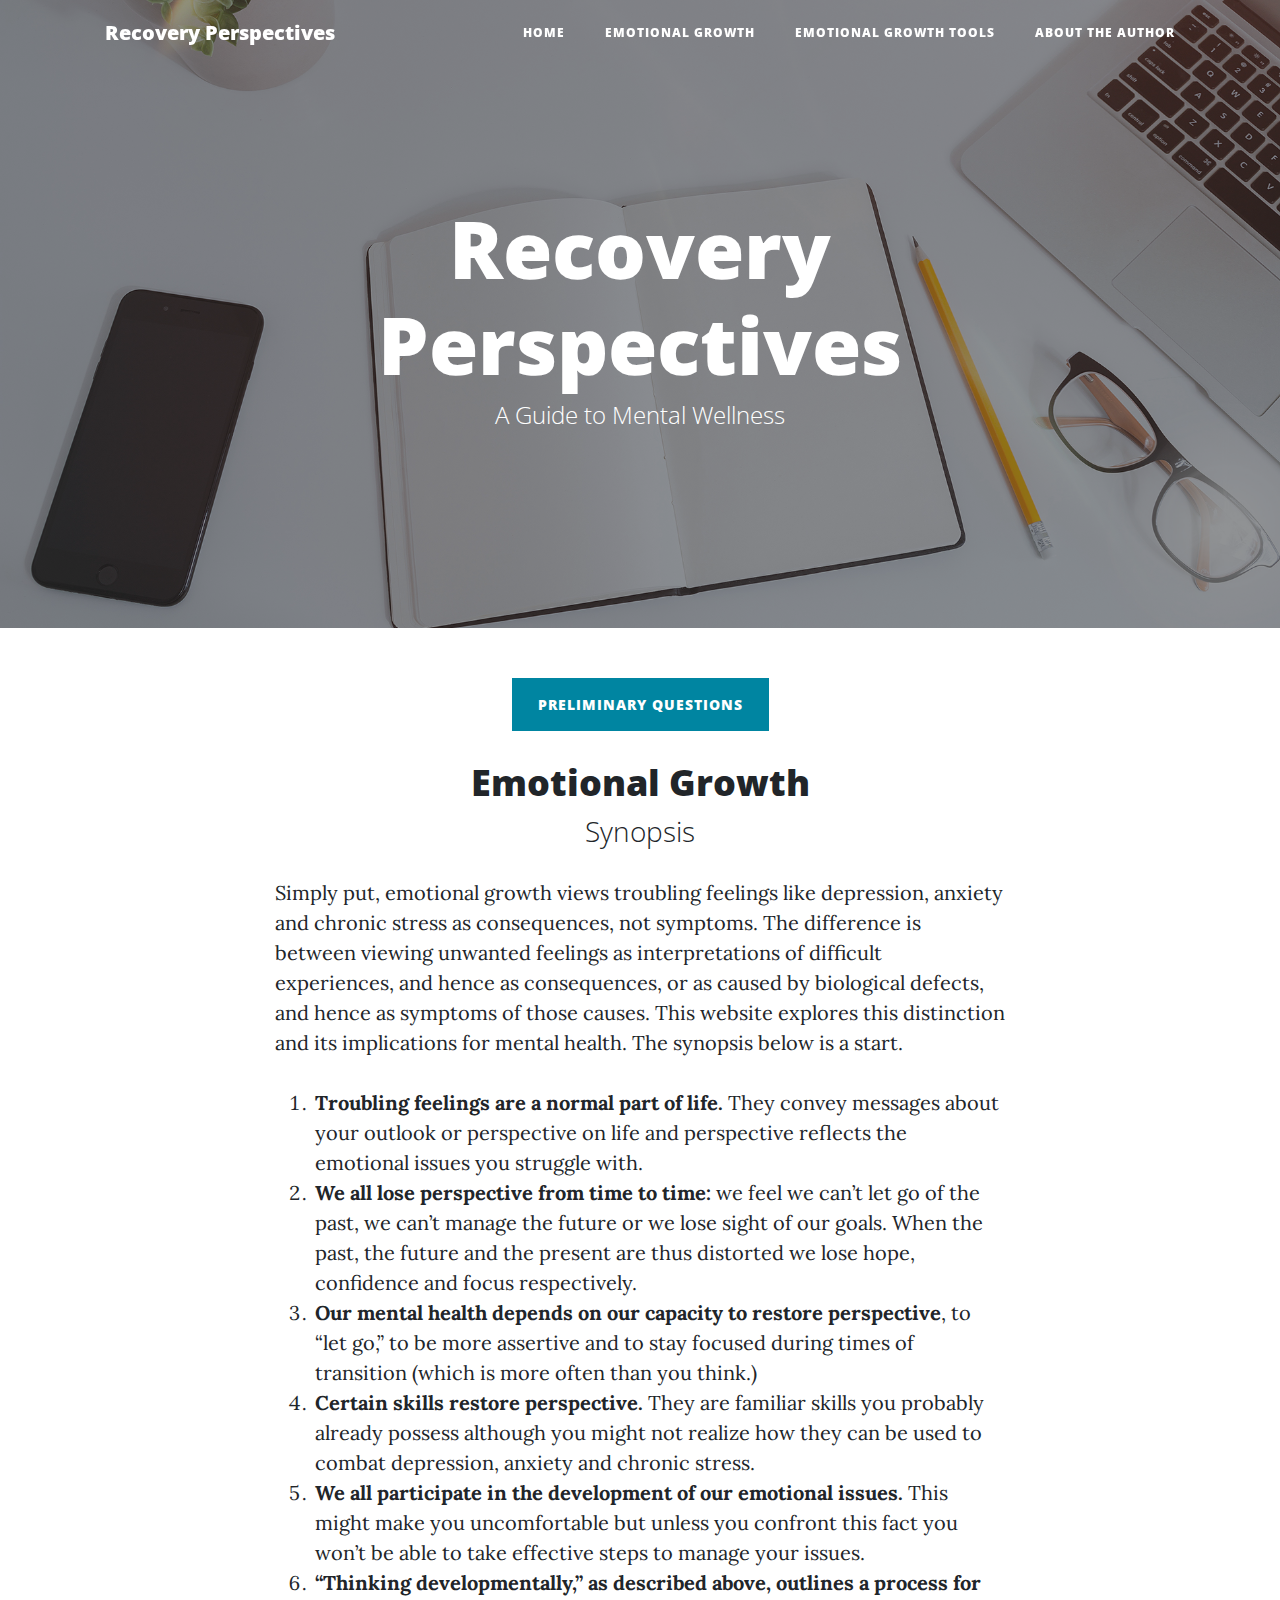
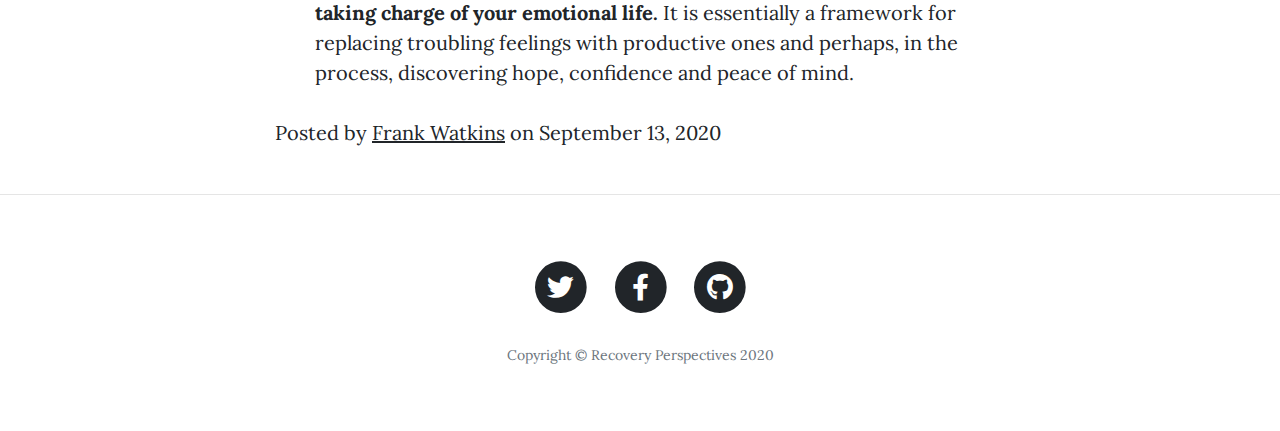
<file: index.html>
<!DOCTYPE html>
<html lang="en">

<head>

  <meta charset="utf-8">
  <meta name="viewport" content="width=device-width, initial-scale=1, shrink-to-fit=no">
  <meta name="description" content="">
  <meta name="author" content="">

  <title>Recovery Perspectives</title>

  <!-- Bootstrap core CSS -->
    <link href="css/bootstrap/bootstrap.min.css" rel="stylesheet">
	    <link href="font-awesome/css/font-awesome.min.css" rel="stylesheet">
  <!-- Custom fonts for this template -->
  <link href="vendor/fontawesome-free/css/all.min.css" rel="stylesheet" type="text/css">
  <link href='https://fonts.googleapis.com/css?family=Lora:400,700,400italic,700italic' rel='stylesheet' type='text/css'>
  <link href='https://fonts.googleapis.com/css?family=Open+Sans:300italic,400italic,600italic,700italic,800italic,400,300,600,700,800' rel='stylesheet' type='text/css'>

  <!-- Custom styles for this template -->
  <link href="css/clean-blog.min.css" rel="stylesheet">

</head>

<body>

  <!-- Navigation -->
  <nav class="navbar navbar-expand-lg navbar-light fixed-top" id="mainNav">
    <div class="container">
      <a class="navbar-brand" href="index.html">Recovery Perspectives</a>
      <button class="navbar-toggler navbar-toggler-right" type="button" data-toggle="collapse" data-target="#navbarResponsive" aria-controls="navbarResponsive" aria-expanded="false" aria-label="Toggle navigation">
        Menu
        <i class="fas fa-bars"></i>
      </button>
      <div class="collapse navbar-collapse" id="navbarResponsive">
        <ul class="navbar-nav ml-auto">
          <li class="nav-item">
            <a class="nav-link" href="index.html">Home</a>
          </li>
          <li class="nav-item">
            <a class="nav-link" href="post.html">Emotional Growth</a>
          </li>
          <li class="nav-item">
            <a class="nav-link" href="contact.html">Emotional Growth Tools</a>
          </li>
		  <li class="nav-item">
            <a class="nav-link" href="about.html">About the Author</a>
          </li>
        </ul>
      </div>
    </div>
  </nav>

  <!-- Page Header -->
  <header class="masthead" style="background-image: url('img/home-bg.jpg')">
    <div class="overlay"></div>
    <div class="container">
      <div class="row">
        <div class="col-lg-8 col-md-10 mx-auto">
          <div class="site-heading">
            <h1>Recovery Perspectives</h1>
            <span class="subheading">A Guide to Mental Wellness</span>
          </div>
        </div>
      </div>
    </div>
  </header>

  <!-- Main Content -->
  <div class="container">
    <div class="row">
      <div class="col-lg-8 col-md-10 mx-auto">
	  <div class="text-center">
	          <div class="clearfix">
	
          <a class="btn btn-primary" href="#questionsModal" data-toggle="modal">Preliminary Questions</a>
        </div>
		</div>
        <div class="post-preview text-center">
          <a href="post.html">
            <h2 class="post-title">
              Emotional Growth
            </h2>
            <h3 class="post-subtitle">
              Synopsis
            </h3>
			
		</div>
			<p>Simply put, emotional growth views troubling feelings like depression, anxiety and chronic stress as consequences, not symptoms. The difference is between viewing unwanted feelings as interpretations of difficult experiences, and hence as consequences, or as caused by biological defects, and hence as symptoms of those causes. This website explores this distinction and its implications for mental health. The synopsis below is a start.</p>
			</a>
			<ol>
			<li><b>Troubling feelings are a normal part of life.</b> They convey messages about your outlook or perspective on life and perspective reflects the emotional issues you struggle with. </li>
			<li><b>We all lose perspective from time to time:</b> we feel we can’t let go of the past, we can’t manage the future or we lose sight of our goals. When the past, the future and the present are thus distorted we lose hope, confidence and focus respectively. </li>
			<li><b>Our mental health depends on our capacity to restore perspective</b>, to “let go,” to be more assertive and to stay focused during times of transition (which is more often than you think.) </li>
			<li><b>Certain skills restore perspective.</b> They are familiar skills you probably already possess although you might not realize how they can be used to combat depression, anxiety and chronic stress.</li>
			<li><b>We all participate in the development of our emotional issues.</b> This might make you uncomfortable but unless you confront this fact you won’t be able to take effective steps to manage your issues.</li>
			<li><b>“Thinking developmentally,” as described above, outlines a process for taking charge of your emotional life.</b> It is essentially a framework for replacing troubling feelings with productive ones and perhaps, in the process, discovering hope, confidence and peace of mind.</li>
			</ol>
			
          <p class="post-meta">Posted by
            <a href="about.html">Frank Watkins</a>
            on September 13, 2020</p>
		<!--
        <hr>
		
        <div class="post-preview">
          <a href="post.html">
            <h2 class="post-title">
              I believe every human has a finite number of heartbeats. I don't intend to waste any of mine.
            </h2>
          </a>
          <p class="post-meta">Posted by
            <a href="#">Start Bootstrap</a>
            on September 18, 2019</p>
        </div>
        <hr>
        <div class="post-preview">
          <a href="post.html">
            <h2 class="post-title">
              Science has not yet mastered prophecy
            </h2>
            <h3 class="post-subtitle">
              We predict too much for the next year and yet far too little for the next ten.
            </h3>
          </a>
          <p class="post-meta">Posted by
            <a href="#">Start Bootstrap</a>
            on August 24, 2019</p>
        </div>
        <hr>
        <div class="post-preview">
          <a href="post.html">
            <h2 class="post-title">
              Failure is not an option
            </h2>
            <h3 class="post-subtitle">
              Many say exploration is part of our destiny, but it’s actually our duty to future generations.
            </h3>
          </a>
          <p class="post-meta">Posted by
            <a href="#">Start Bootstrap</a>
            on July 8, 2019</p>
        </div>
        <hr>
		!-->
        <!-- Pager -->
		
		
      </div>
    </div>
  </div>

  <hr>

  <!-- Footer -->
  <footer>
    <div class="container">
      <div class="row">
        <div class="col-lg-8 col-md-10 mx-auto">
          <ul class="list-inline text-center">
            <li class="list-inline-item">
              <a href="#">
                <span class="fa-stack fa-lg">
                  <i class="fas fa-circle fa-stack-2x"></i>
                  <i class="fab fa-twitter fa-stack-1x fa-inverse"></i>
                </span>
              </a>
            </li>
            <li class="list-inline-item">
              <a href="#">
                <span class="fa-stack fa-lg">
                  <i class="fas fa-circle fa-stack-2x"></i>
                  <i class="fab fa-facebook-f fa-stack-1x fa-inverse"></i>
                </span>
              </a>
            </li>
            <li class="list-inline-item">
              <a href="#">
                <span class="fa-stack fa-lg">
                  <i class="fas fa-circle fa-stack-2x"></i>
                  <i class="fab fa-github fa-stack-1x fa-inverse"></i>
                </span>
              </a>
            </li>
          </ul>
          <p class="copyright text-muted">Copyright &copy; Recovery Perspectives 2020</p>
        </div>
      </div>
    </div>
  </footer>
   <!--====================================================
                    PORTFOLIO MODALS
======================================================-->
<div class="container-fluid">
    <div class="portfolio-modal modal fade" id="questionsModal" tabindex="-1" role="dialog" aria-hidden="true">
        <div class="modal-dialog modal-lg" role="document">
            <div class="modal-content">
                <div class="close-modal" data-dismiss="modal">
                    <div class="lr">
                        <div class="rl"></div>
                    </div>
                </div>
                <div class="container">
                    <div class="row">
                        <div class="modal-body">
                            <div class="title-bar">
                                <div class="col-md-24">
                                    <h2 class="text-center">Preliminary Questions</h2>
                                    <div class="heading-border"></div>
                                </div>
                            </div>
                            <div class="row">
                                <div class="col-md-12">
                                    <p>The framework for emotional growth provides a nonmedical understanding of mental health.  It asserts that troubling feelings are windows, not symptoms. As windows, they reveal our interpretations of experience, our personal perspectives, not biological or cognitive defects. Their role is to help us identify issues, select goals and adopt strategies for change. Of course, none of this works if we don’t attend to and take responsibility for our feelings. Our troubling feelings, in short, do not just happen to us as suggested by the Medical Model. We are active participants in their formation. </p>
                                    <p>A working definition of emotional growth might be stated as follows: Do you:</p>
									<ol class="list-inline item-details">
									<b>
									<li>1. Know how to make sense of your depressive, anxious and stressful feelings?</li>
									<li>2. Have some long term goal?</li>
									<li>3. Have the skills you need to achieve your goals?</li>
									<li>4. Have a back-up plan in case your original plan is blocked?</li>
									<li>5. Know how to accept the benefits of emotional growth?</li>
									</b>
									</ol>
									<p>If you answer in the affirmative to these questions, even if your responses are tentative, you already know a great deal about emotional growth. You know that it doesn’t require special credentials; it is available to ordinary folks. As such, it puts our struggles into a human context. It recognizes that troubling feelings are part of life, that issues with depression, anxiety and chronic stress are consequences, and that since we don’t control the world around us the best we can do is manage the world within us. <i>Emotional issues like depression, anxiety and chronic stress are a loss of perspective on our experiences and recovery is the process of restoring perspective.</i></p>
                                    <p><b>Why does all this matter?</b> Because in order to survive in the upheaval that is the current world ordinary, untrained people need to know that they are competent to understand their unwanted feelings.  We must give up the notion that experts have special insight into our emotional life and realize that God means for us to struggle so that we can more fully appreciate His creation.</p>
									<button class="btn btn-primary" type="button" data-dismiss="modal">
                                         Close
                                    </button>
                                </div>
                            </div>
                        </div>
                    </div>
                </div>
            </div>
        </div>
    </div>
	</div>
  <!-- Bootstrap core JavaScript -->
  <script src="vendor/jquery/jquery.min.js"></script>
  <script src="vendor/bootstrap/js/bootstrap.bundle.min.js"></script>

  <!-- Custom scripts for this template -->
  <script src="js/clean-blog.min.js"></script>

</body>

</html>
</file>
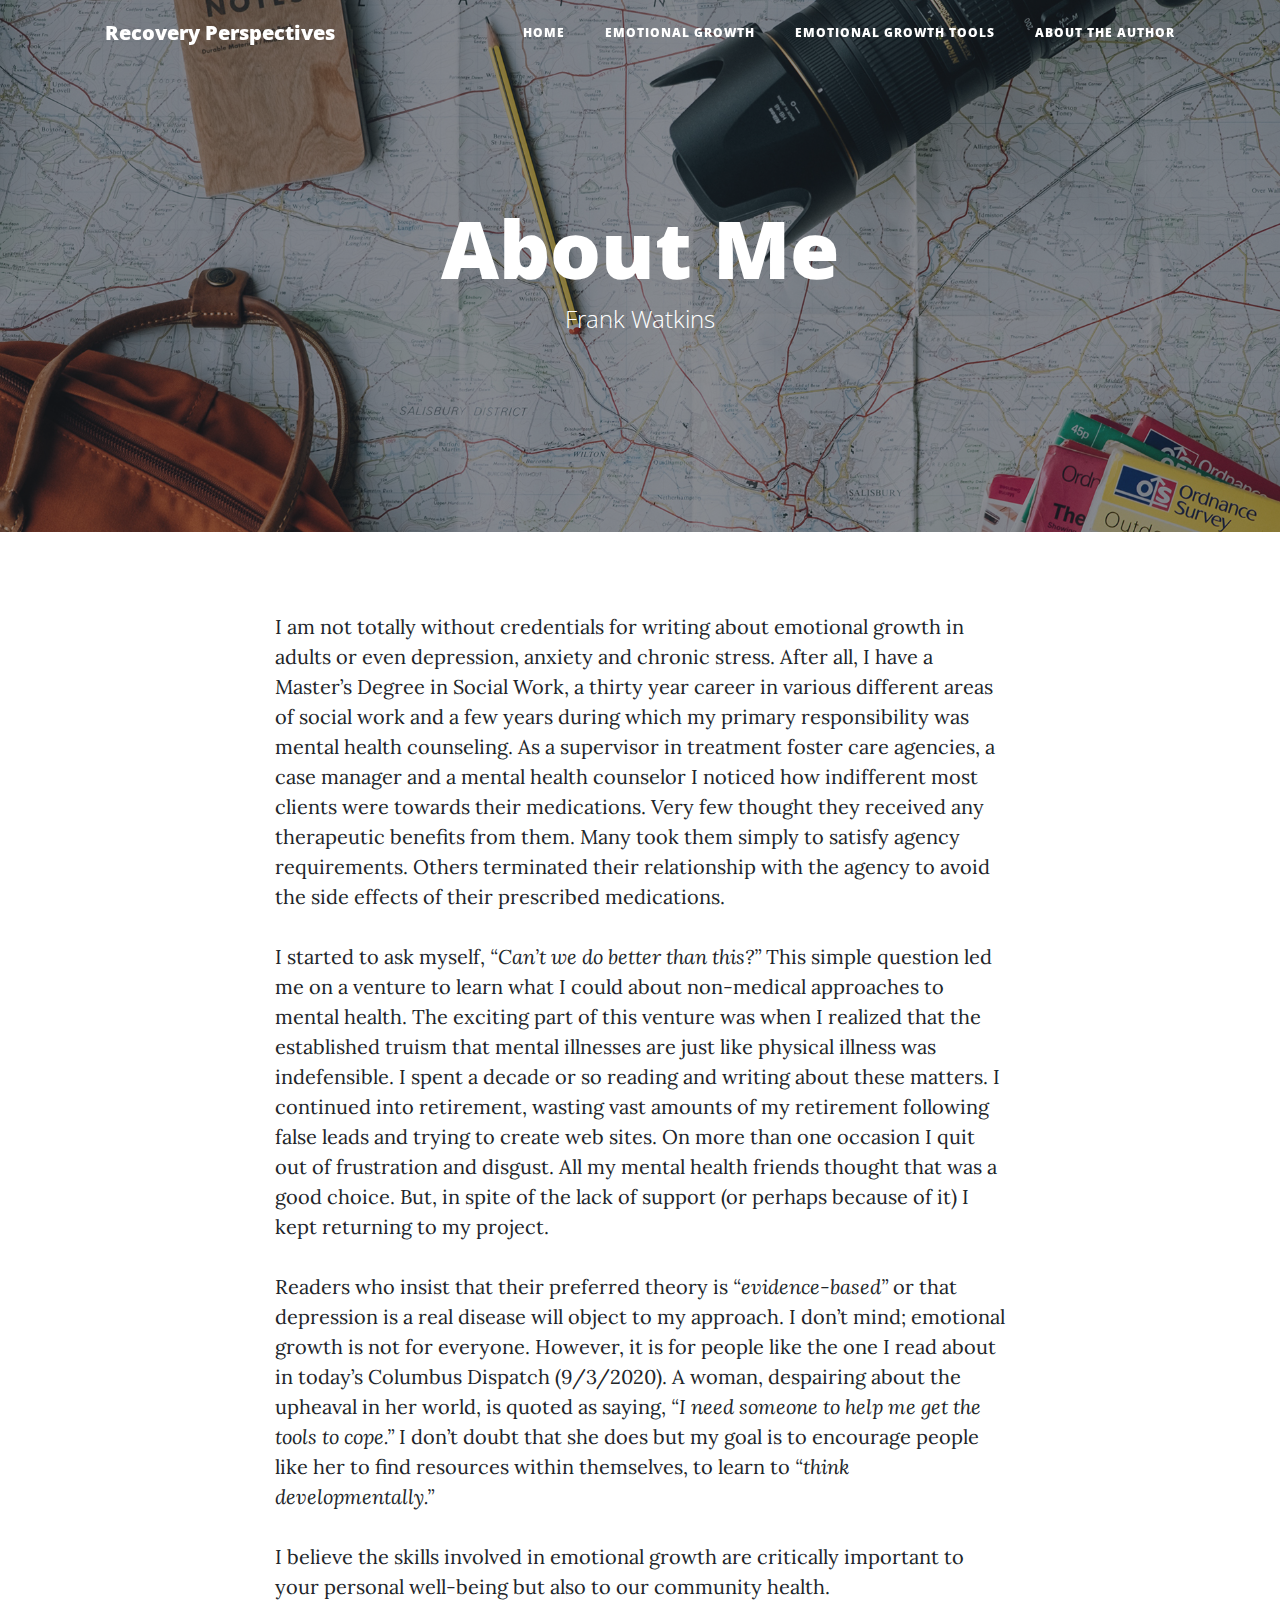
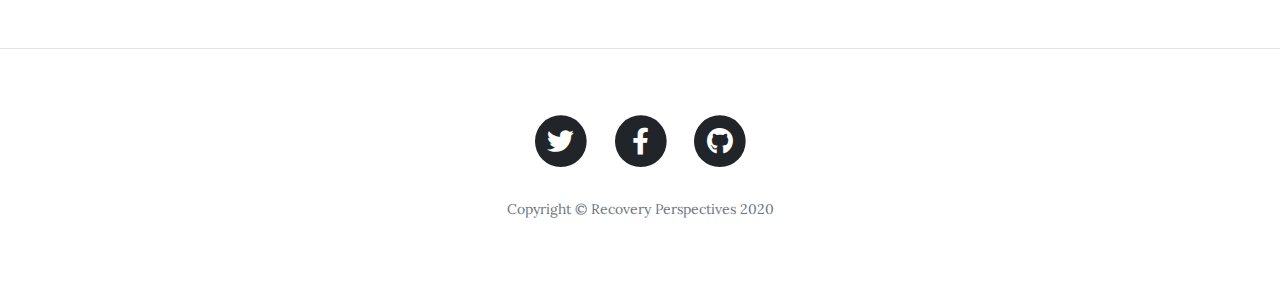
<file: about.html>
<!DOCTYPE html>
<html lang="en">

<head>

  <meta charset="utf-8">
  <meta name="viewport" content="width=device-width, initial-scale=1, shrink-to-fit=no">
  <meta name="description" content="">
  <meta name="author" content="">

  <title>Recovery Perspectives</title>

  <!-- Bootstrap core CSS -->
  <link href="vendor/bootstrap/css/bootstrap.min.css" rel="stylesheet">

  <!-- Custom fonts for this template -->
  <link href="vendor/fontawesome-free/css/all.min.css" rel="stylesheet" type="text/css">
  <link href='https://fonts.googleapis.com/css?family=Lora:400,700,400italic,700italic' rel='stylesheet' type='text/css'>
  <link href='https://fonts.googleapis.com/css?family=Open+Sans:300italic,400italic,600italic,700italic,800italic,400,300,600,700,800' rel='stylesheet' type='text/css'>

  <!-- Custom styles for this template -->
  <link href="css/clean-blog.min.css" rel="stylesheet">

</head>

<body>

  <!-- Navigation -->
  <nav class="navbar navbar-expand-lg navbar-light fixed-top" id="mainNav">
    <div class="container">
      <a class="navbar-brand" href="index.html">Recovery Perspectives</a>
      <button class="navbar-toggler navbar-toggler-right" type="button" data-toggle="collapse" data-target="#navbarResponsive" aria-controls="navbarResponsive" aria-expanded="false" aria-label="Toggle navigation">
        Menu
        <i class="fas fa-bars"></i>
      </button>
            <div class="collapse navbar-collapse" id="navbarResponsive">
        <ul class="navbar-nav ml-auto">
          <li class="nav-item">
            <a class="nav-link" href="index.html">Home</a>
          </li>
          <li class="nav-item">
            <a class="nav-link" href="post.html">Emotional Growth</a>
          </li>
          <li class="nav-item">
            <a class="nav-link" href="contact.html">Emotional Growth Tools</a>
          </li>
		  <li class="nav-item">
            <a class="nav-link" href="about.html">About the Author</a>
          </li>
        </ul>
      </div>
    </div>
  </nav>

  <!-- Page Header -->
  <header class="masthead" style="background-image: url('img/about-bg.jpg')">
    <div class="overlay"></div>
    <div class="container">
      <div class="row">
        <div class="col-lg-8 col-md-10 mx-auto">
          <div class="page-heading">
            <h1>About Me</h1>
            <span class="subheading">Frank Watkins</span>
          </div>
        </div>
      </div>
    </div>
  </header>

  <!-- Main Content -->
  <div class="container">
    <div class="row">
      <div class="col-lg-8 col-md-10 mx-auto">
        <p>I am not totally without credentials for writing about emotional growth in adults or even depression, anxiety and chronic stress. After all, I have a Master’s Degree in Social Work, a thirty year career in various different areas of social work and a few years during which my primary responsibility was mental health counseling. As a supervisor in treatment foster care agencies, a case manager and a mental health counselor I noticed how indifferent most clients were towards their medications. Very few thought they received any therapeutic benefits from them. Many took them simply to satisfy agency requirements. Others terminated their relationship with the agency to avoid the side effects of their prescribed medications.</p>
		<p>I started to ask myself, <i>“Can’t we do better than this?”</i> This simple question led me on a venture to learn what I could about non-medical approaches to mental health. The exciting part of this venture was when I realized that the established truism that mental illnesses are just like physical illness was indefensible. I spent a decade or so reading and writing about these matters. I continued into retirement, wasting vast amounts of my retirement following false leads and trying to create web sites. On more than one occasion I quit out of frustration and disgust. All my mental health friends thought that was a good choice. But, in spite of the lack of support (or perhaps because of it) I kept returning to my project.</p>
		<p>Readers who insist that their preferred theory is <i>“evidence-based”</i> or that depression is a real disease will object to my approach. I don’t mind; emotional growth is not for everyone. However, it is for people like the one I read about in today’s Columbus Dispatch (9/3/2020). A woman, despairing about the upheaval in her world, is quoted as saying, <i>“I need someone to help me get the tools to cope.”</i> I don’t doubt that she does but my goal is to encourage people like her to find resources within themselves, to learn to <i>“think developmentally.”</i>  </p>
		<p>I believe the skills involved in emotional growth are critically important to your personal well-being but also to our community health.</p>
	  </div>
    </div>
  </div>

  <hr>

  <!-- Footer -->
  <footer>
    <div class="container">
      <div class="row">
        <div class="col-lg-8 col-md-10 mx-auto">
          <ul class="list-inline text-center">
            <li class="list-inline-item">
              <a href="#">
                <span class="fa-stack fa-lg">
                  <i class="fas fa-circle fa-stack-2x"></i>
                  <i class="fab fa-twitter fa-stack-1x fa-inverse"></i>
                </span>
              </a>
            </li>
            <li class="list-inline-item">
              <a href="#">
                <span class="fa-stack fa-lg">
                  <i class="fas fa-circle fa-stack-2x"></i>
                  <i class="fab fa-facebook-f fa-stack-1x fa-inverse"></i>
                </span>
              </a>
            </li>
            <li class="list-inline-item">
              <a href="#">
                <span class="fa-stack fa-lg">
                  <i class="fas fa-circle fa-stack-2x"></i>
                  <i class="fab fa-github fa-stack-1x fa-inverse"></i>
                </span>
              </a>
            </li>
          </ul>
          <p class="copyright text-muted">Copyright &copy; Recovery Perspectives 2020</p>
        </div>
      </div>
    </div>
  </footer>

  <!-- Bootstrap core JavaScript -->
  <script src="vendor/jquery/jquery.min.js"></script>
  <script src="vendor/bootstrap/js/bootstrap.bundle.min.js"></script>

  <!-- Custom scripts for this template -->
  <script src="js/clean-blog.min.js"></script>

</body>

</html>
</file>
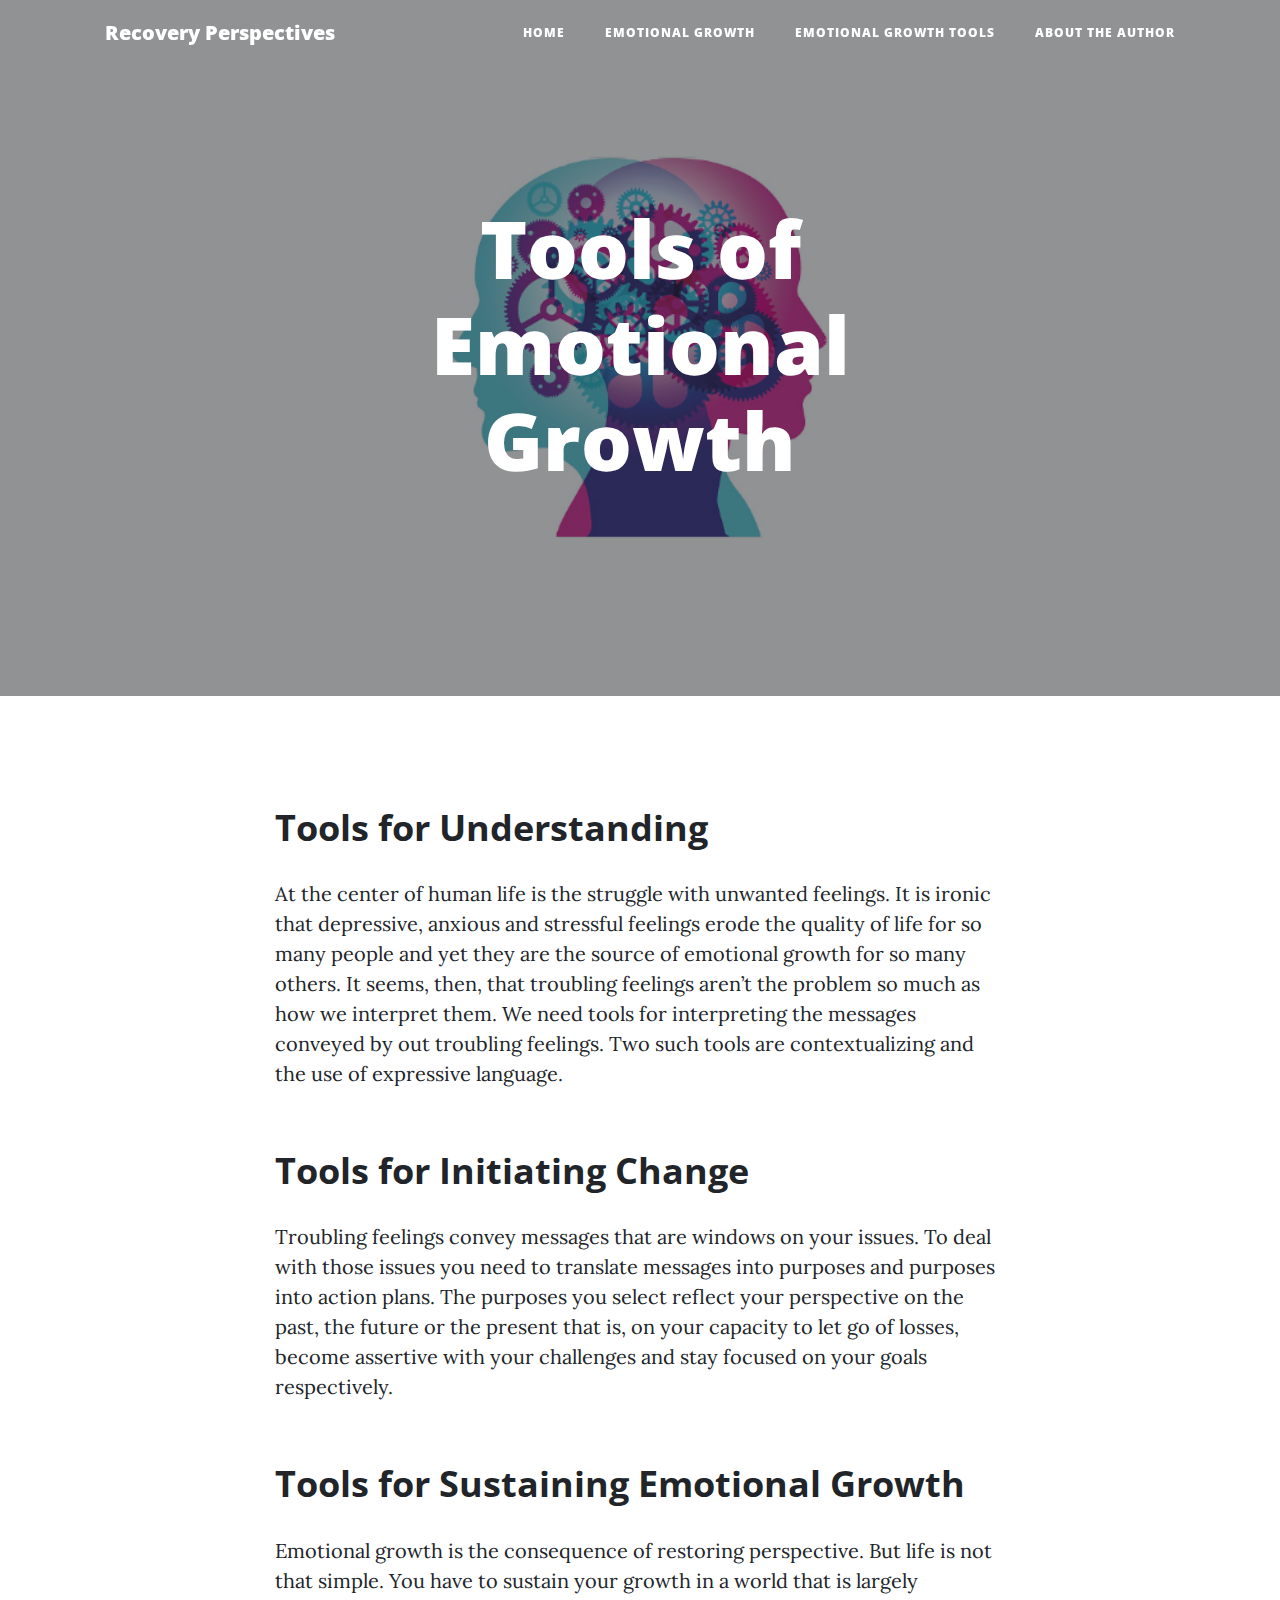
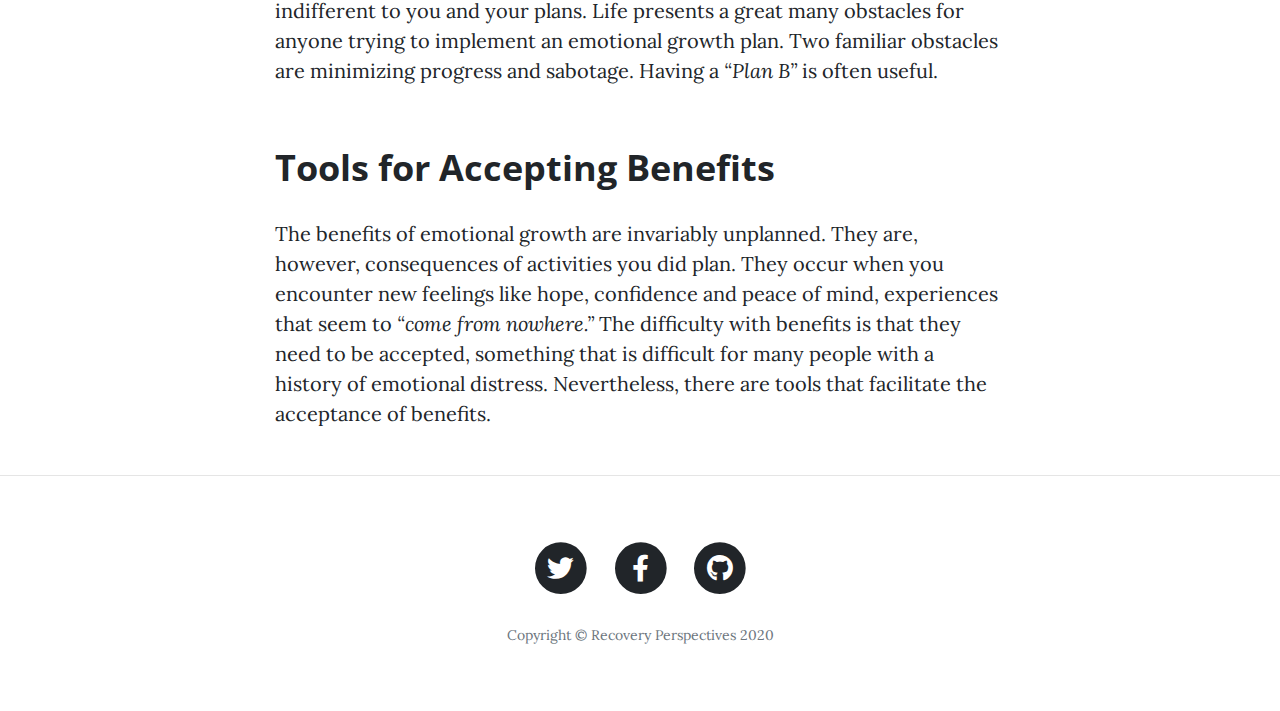
<file: contact.html>
<!DOCTYPE html>
<html lang="en">

<head>

  <meta charset="utf-8">
  <meta name="viewport" content="width=device-width, initial-scale=1, shrink-to-fit=no">
  <meta name="description" content="">
  <meta name="author" content="">

  <title>Recovery Perspectives</title>

  <!-- Bootstrap core CSS -->
  <link href="vendor/bootstrap/css/bootstrap.min.css" rel="stylesheet">

  <!-- Custom fonts for this template -->
  <link href="vendor/fontawesome-free/css/all.min.css" rel="stylesheet" type="text/css">
  <link href='https://fonts.googleapis.com/css?family=Lora:400,700,400italic,700italic' rel='stylesheet' type='text/css'>
  <link href='https://fonts.googleapis.com/css?family=Open+Sans:300italic,400italic,600italic,700italic,800italic,400,300,600,700,800' rel='stylesheet' type='text/css'>

  <!-- Custom styles for this template -->
  <link href="css/clean-blog.min.css" rel="stylesheet">

</head>

<body>

  <!-- Navigation -->
  <nav class="navbar navbar-expand-lg navbar-light fixed-top" id="mainNav">
    <div class="container">
      <a class="navbar-brand" href="index.html">Recovery Perspectives</a>
      <button class="navbar-toggler navbar-toggler-right" type="button" data-toggle="collapse" data-target="#navbarResponsive" aria-controls="navbarResponsive" aria-expanded="false" aria-label="Toggle navigation">
        Menu
        <i class="fas fa-bars"></i>
      </button>
            <div class="collapse navbar-collapse" id="navbarResponsive">
        <ul class="navbar-nav ml-auto">
          <li class="nav-item">
            <a class="nav-link" href="index.html">Home</a>
          </li>
          <li class="nav-item">
            <a class="nav-link" href="post.html">Emotional Growth</a>
          </li>
          <li class="nav-item">
            <a class="nav-link" href="contact.html">Emotional Growth Tools</a>
          </li>
		  <li class="nav-item">
            <a class="nav-link" href="about.html">About the Author</a>
          </li>
        </ul>
      </div>
    </div>
  </nav>

  <!-- Page Header -->
  <header class="masthead" style="background-image: url('img/contact-bg.png')">
    <div class="overlay"></div>
    <div class="container">
      <div class="row">
        <div class="col-lg-8 col-md-10 mx-auto">
          <div class="page-heading">
            <h1>Tools of Emotional Growth</h1>
            <!--<span class="subheading">Have questions? I have answers.</span>-->
          </div>
        </div>
      </div>
    </div>
  </header>

  <!-- Main Content -->
  <div class="container">
    <div class="row">
      <div class="col-lg-8 col-md-10 mx-auto">
	  <h2 class="section-heading">Tools for Understanding</h2>
		<p>At the center of human life is the struggle with unwanted feelings. It is ironic that depressive, anxious and stressful feelings erode the quality of life for so many people and yet they are the source of emotional growth for so many others. It seems, then, that troubling feelings aren’t the problem so much as how we interpret them. We need tools for interpreting the messages conveyed by out troubling feelings. Two such tools are contextualizing and the use of expressive language.</p>
      <h2 class="section-heading">Tools for Initiating Change</h2>
	  <p>Troubling feelings convey messages that are windows on your issues. To deal with those issues you need to translate messages into purposes and purposes into action plans. The purposes you select reflect your perspective on the past, the future or the present that is, on your capacity to let go of losses, become assertive with your challenges and stay focused on your goals respectively.</p>
		<h2 class="section-heading">Tools for Sustaining Emotional Growth</h2>
		<p>Emotional growth is the consequence of restoring perspective. But life is not that simple. You have to sustain your growth in a world that is largely indifferent to you and your plans. Life presents a great many obstacles for anyone trying to implement an emotional growth plan. Two familiar obstacles are minimizing progress and sabotage. Having a <i>“Plan B”</i> is often useful. </p>
		<h2 class="section-heading">Tools for Accepting Benefits</h2>
		<p>The benefits of emotional growth are invariably unplanned. They are, however, consequences of activities you did plan. They occur when you encounter new feelings like hope, confidence and peace of mind, experiences that seem to <i>“come from nowhere.”</i> The difficulty with benefits is that they need to be accepted, something that is difficult for many people with a history of emotional distress. Nevertheless, there are tools that facilitate the acceptance of benefits. </p>
		<!-- Contact Form - Enter your email address on line 19 of the mail/contact_me.php file to make this form work. -->
        <!-- WARNING: Some web hosts do not allow emails to be sent through forms to common mail hosts like Gmail or Yahoo. It's recommended that you use a private domain email address! -->
        <!-- To use the contact form, your site must be on a live web host with PHP! The form will not work locally! -->
		<!--
	   <form name="sentMessage" id="contactForm" novalidate>
          <div class="control-group">
            <div class="form-group floating-label-form-group controls">
              <label>Name</label>
              <input type="text" class="form-control" placeholder="Name" id="name" required data-validation-required-message="Please enter your name.">
              <p class="help-block text-danger"></p>
            </div>
          </div>
          <div class="control-group">
            <div class="form-group floating-label-form-group controls">
              <label>Email Address</label>
              <input type="email" class="form-control" placeholder="Email Address" id="email" required data-validation-required-message="Please enter your email address.">
              <p class="help-block text-danger"></p>
            </div>
          </div>
          <div class="control-group">
            <div class="form-group col-xs-12 floating-label-form-group controls">
              <label>Phone Number</label>
              <input type="tel" class="form-control" placeholder="Phone Number" id="phone" required data-validation-required-message="Please enter your phone number.">
              <p class="help-block text-danger"></p>
            </div>
          </div>
          <div class="control-group">
            <div class="form-group floating-label-form-group controls">
              <label>Message</label>
              <textarea rows="5" class="form-control" placeholder="Message" id="message" required data-validation-required-message="Please enter a message."></textarea>
              <p class="help-block text-danger"></p>
            </div>
          </div>
          <br>
          <div id="success"></div>
          <button type="submit" class="btn btn-primary" id="sendMessageButton">Send</button>
        </form>
		!-->
      </div>
    </div>
  </div>

  <hr>

  <!-- Footer -->
  <footer>
    <div class="container">
      <div class="row">
        <div class="col-lg-8 col-md-10 mx-auto">
          <ul class="list-inline text-center">
            <li class="list-inline-item">
              <a href="#">
                <span class="fa-stack fa-lg">
                  <i class="fas fa-circle fa-stack-2x"></i>
                  <i class="fab fa-twitter fa-stack-1x fa-inverse"></i>
                </span>
              </a>
            </li>
            <li class="list-inline-item">
              <a href="#">
                <span class="fa-stack fa-lg">
                  <i class="fas fa-circle fa-stack-2x"></i>
                  <i class="fab fa-facebook-f fa-stack-1x fa-inverse"></i>
                </span>
              </a>
            </li>
            <li class="list-inline-item">
              <a href="#">
                <span class="fa-stack fa-lg">
                  <i class="fas fa-circle fa-stack-2x"></i>
                  <i class="fab fa-github fa-stack-1x fa-inverse"></i>
                </span>
              </a>
            </li>
          </ul>
          <p class="copyright text-muted">Copyright &copy; Recovery Perspectives 2020</p>
        </div>
      </div>
    </div>
  </footer>

  <!-- Bootstrap core JavaScript -->
  <script src="vendor/jquery/jquery.min.js"></script>
  <script src="vendor/bootstrap/js/bootstrap.bundle.min.js"></script>

  <!-- Contact Form JavaScript -->
  <script src="js/jqBootstrapValidation.js"></script>
  <script src="js/contact_me.js"></script>

  <!-- Custom scripts for this template -->
  <script src="js/clean-blog.min.js"></script>

</body>

</html>
</file>
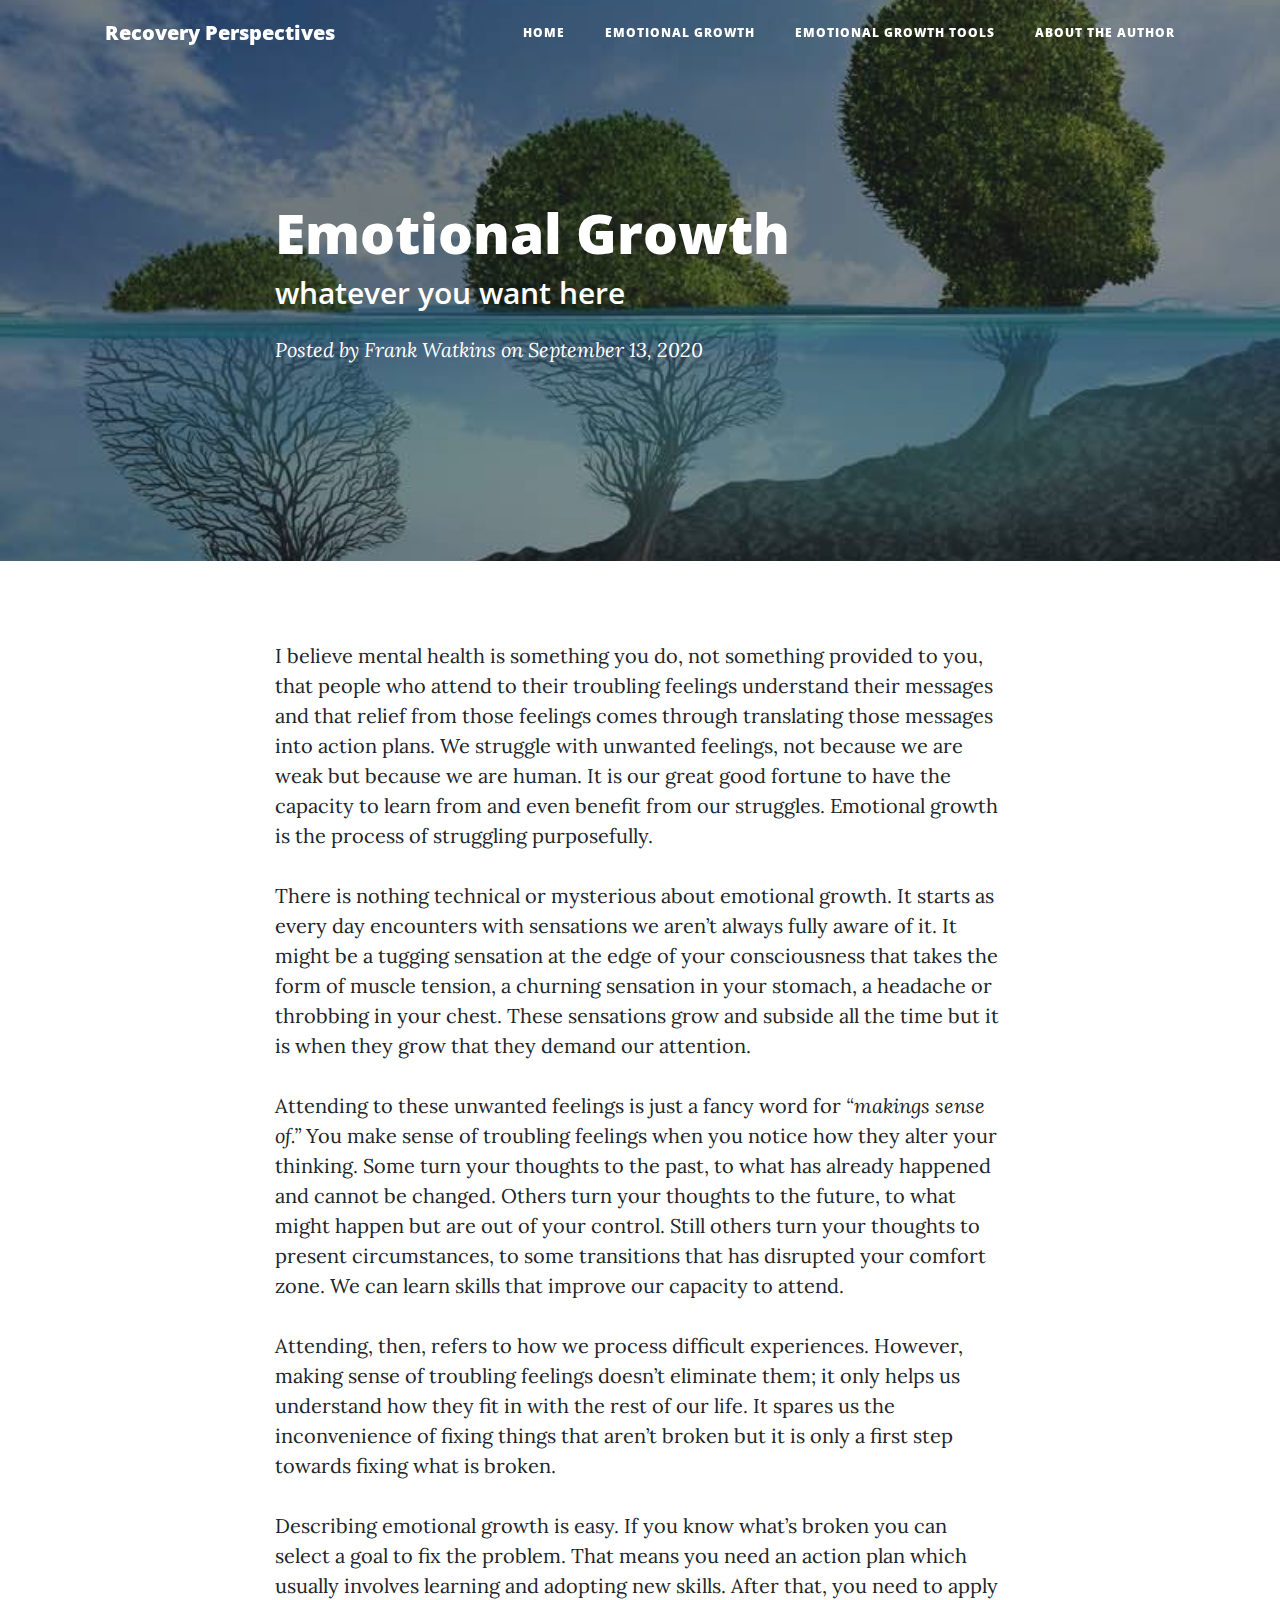
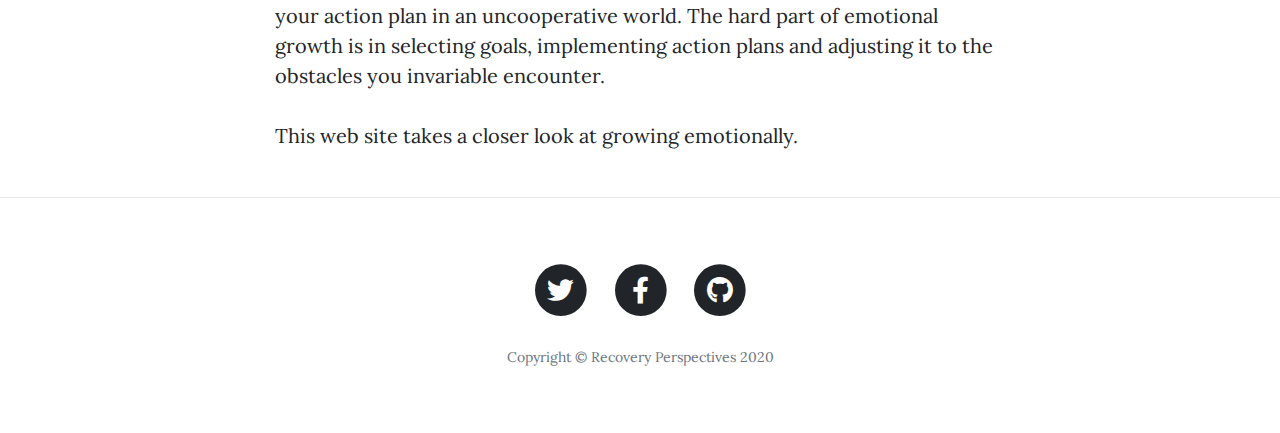
<file: post.html>
<!DOCTYPE html>
<html lang="en">

<head>

  <meta charset="utf-8">
  <meta name="viewport" content="width=device-width, initial-scale=1, shrink-to-fit=no">
  <meta name="description" content="">
  <meta name="author" content="">

  <title>Recovery Perspectives</title>

  <!-- Bootstrap core CSS -->
  <link href="vendor/bootstrap/css/bootstrap.min.css" rel="stylesheet">

  <!-- Custom fonts for this template -->
  <link href="vendor/fontawesome-free/css/all.min.css" rel="stylesheet" type="text/css">
  <link href='https://fonts.googleapis.com/css?family=Lora:400,700,400italic,700italic' rel='stylesheet' type='text/css'>
  <link href='https://fonts.googleapis.com/css?family=Open+Sans:300italic,400italic,600italic,700italic,800italic,400,300,600,700,800' rel='stylesheet' type='text/css'>

  <!-- Custom styles for this template -->
  <link href="css/clean-blog.min.css" rel="stylesheet">

</head>

<body>

  <!-- Navigation -->
  <nav class="navbar navbar-expand-lg navbar-light fixed-top" id="mainNav">
    <div class="container">
      <a class="navbar-brand" href="index.html">Recovery Perspectives</a>
      <button class="navbar-toggler navbar-toggler-right" type="button" data-toggle="collapse" data-target="#navbarResponsive" aria-controls="navbarResponsive" aria-expanded="false" aria-label="Toggle navigation">
        Menu
        <i class="fas fa-bars"></i>
      </button>
      <div class="collapse navbar-collapse" id="navbarResponsive">
        <ul class="navbar-nav ml-auto">
          <li class="nav-item">
            <a class="nav-link" href="index.html">Home</a>
          </li>
          <li class="nav-item">
            <a class="nav-link" href="post.html">Emotional Growth</a>
          </li>
          <li class="nav-item">
            <a class="nav-link" href="contact.html">Emotional Growth Tools</a>
          </li>
		  <li class="nav-item">
            <a class="nav-link" href="about.html">About the Author</a>
          </li>
        </ul>
      </div>
    </div>
  </nav>

  <!-- Page Header -->
  <header class="masthead" style="background-image: url('img/post-bg-1.jpg')">
    <div class="overlay"></div>
    <div class="container">
      <div class="row">
        <div class="col-lg-8 col-md-10 mx-auto">
          <div class="post-heading">
            <h1>Emotional Growth</h1>
            <h2 class="subheading">whatever you want here</h2>
            <span class="meta">Posted by
              <a href="about.html">Frank Watkins</a>
              on September 13, 2020</span>
          </div>
        </div>
      </div>
    </div>
  </header>

  <!-- Post Content -->
  <article>
    <div class="container">
      <div class="row">
        <div class="col-lg-8 col-md-10 mx-auto">
		<p>I believe mental health is something you do, not something provided to you, that people who attend to their troubling feelings understand their messages and that relief from those feelings comes through translating those messages into action plans. We struggle with unwanted feelings, not because we are weak but because we are human. It is our great good fortune to have the capacity to learn from and even benefit from our struggles. Emotional growth is the process of struggling purposefully.</p>
		<p>There is nothing technical or mysterious about emotional growth. It starts as every day encounters with sensations we aren’t always fully aware of it. It might be a tugging sensation at the edge of your consciousness that takes the form of muscle tension, a churning sensation in your stomach, a headache or throbbing in your chest. These sensations grow and subside all the time but it is when they grow that they demand our attention.</p>
		<p>Attending to these unwanted feelings is just a fancy word for <i>“makings sense of.”</i> You make sense of troubling feelings when you notice how they alter your thinking. Some turn your thoughts to the past, to what has already happened and cannot be changed. Others turn your thoughts to the future, to what might happen but are out of your control. Still others turn your thoughts to present circumstances, to some transitions that has disrupted your comfort zone. We can learn skills that improve our capacity to attend.</p>
		<p>Attending, then, refers to how we process difficult experiences. However, making sense of troubling feelings doesn’t eliminate them; it only helps us understand how they fit in with the rest of our life. It spares us the inconvenience of fixing things that aren’t broken but it is only a first step towards fixing what is broken.</p>
		<p>Describing emotional growth is easy. If you know what’s broken you can select a goal to fix the problem. That means you need an action plan which usually involves learning and adopting new skills. After that, you need to apply your action plan in an uncooperative world. The hard part of emotional growth is in selecting goals, implementing action plans and adjusting it to the obstacles you invariable encounter.</p>
		<p>This web site takes a closer look at growing emotionally.</p>
		<!--
          <p>I believe mental health is something you do, not something provided to you, that people who confront
their troubling feelings need to understand those feelings as warnings, not symptoms and that relief
from those feelings comes from skills, not pills.</p>
<p> It is our misfortune that, as humans, we struggle so
much with unwanted feelings but it is our great good fortune to have access to resources that allow us
to learn from and even benefit from our struggles.</p>
          <h2 class="section-heading">Thinking Developmentally</h2>

          <p>At the center of human life is the struggle with unwanted feelings. It is ironic that these feelings erode
the quality of life for so many people and yet are the source of emotional growth for a great many
others. </p>
          <a href="#">
            <img class="img-fluid" src="https://lh3.googleusercontent.com/proxy/3u1LVIvutyRwBebxHeoiNJDx9ddhhFeN4fbr9_vvHCXt1cPzbg1fJSoL2AGmu68caImOaiemSRoC96rtLfsiNFHBHBM-OYugenIoRqItT2yv_sjmo7Yl" alt="">
          </a>
<p>It seems that troubling feelings aren’t the problem so much as how we interpret them is. We
need to have a frame of reference that explains this basic reality. Thinking developmentally is a good
place to start.</p>


          <blockquote class="blockquote">in case you want to add some quotes</blockquote>

          <p>or more text</p>

          <h2 class="section-heading">Acting Purposefully</h2>

          <p>Troubling feelings convey messages that are windows on your issues. To deal with those issues you need to translate messages into purposes and purposes into action plans. The purposes you select reflect your perspective on the past, the future or the present that is, on your capacity to let go of losses, become assertive with your challenges and stay focused on your goals respectively.</p>

		  <h2 class="section-heading">The Consequences of Restoring Perspective</h2>

          <p>Emotional growth is the consequence of restoring perspective. But life is not that simple. First, you have to sustain your growth over time in a world that is pretty much indifferent to your action plan. Then you have to identify benefits when you encounter them and finally you have to decide if you want to accept the risks those benefits present.</p>
		  
		  
		   <h2 class="section-heading">Conclusion</h2>
		   <p>Thinking developmentally, I understand that</p>
<ul class="list-unstyled">
        <ul>
            <li>Troubling feelings are a normal part of life, </li>
            <li>Their messages reflect my issues,</li>
			<li>Resolving those issues requires purpose and an action plan designed to restores the only thing I can change: my perspective. </li>
        </ul>

</ul>

<p>I can select goals that match my perspective, adopt strategies that meet my goals and sustain the
progress I achieve. Depending on my perspective I can replace (perhaps with the support and guidance
of people who care about me) depressive, anxious and stressful feelings with productive feelings. As I
restore perspective I can learn from my past struggles.</p>

!-->
<!--         
		 <span class="caption text-muted">To go places and do things that have never been done before – that’s what living is all about.</span>

          <p>Space, the final frontier. These are the voyages of the Starship Enterprise. Its five-year mission: to explore strange new worlds, to seek out new life and new civilizations, to boldly go where no man has gone before.</p>

          <p>As I stand out here in the wonders of the unknown at Hadley, I sort of realize there’s a fundamental truth to our nature, Man must explore, and this is exploration at its greatest.</p>

          <p>Placeholder text by
            <a href="http://spaceipsum.com/">Space Ipsum</a>. Photographs by
            <a href="https://www.flickr.com/photos/nasacommons/">NASA on The Commons</a>.</p>
			
		!-->
        </div>
      </div>
    </div>
  </article>

  <hr>

  <!-- Footer -->
  <footer>
    <div class="container">
      <div class="row">
        <div class="col-lg-8 col-md-10 mx-auto">
          <ul class="list-inline text-center">
            <li class="list-inline-item">
              <a href="#">
                <span class="fa-stack fa-lg">
                  <i class="fas fa-circle fa-stack-2x"></i>
                  <i class="fab fa-twitter fa-stack-1x fa-inverse"></i>
                </span>
              </a>
            </li>
            <li class="list-inline-item">
              <a href="#">
                <span class="fa-stack fa-lg">
                  <i class="fas fa-circle fa-stack-2x"></i>
                  <i class="fab fa-facebook-f fa-stack-1x fa-inverse"></i>
                </span>
              </a>
            </li>
            <li class="list-inline-item">
              <a href="#">
                <span class="fa-stack fa-lg">
                  <i class="fas fa-circle fa-stack-2x"></i>
                  <i class="fab fa-github fa-stack-1x fa-inverse"></i>
                </span>
              </a>
            </li>
          </ul>
          <p class="copyright text-muted">Copyright &copy; Recovery Perspectives 2020</p>
        </div>
      </div>
    </div>
  </footer>

  <!-- Bootstrap core JavaScript -->
  <script src="vendor/jquery/jquery.min.js"></script>
  <script src="vendor/bootstrap/js/bootstrap.bundle.min.js"></script>

  <!-- Custom scripts for this template -->
  <script src="js/clean-blog.min.js"></script>

</body>

</html>
</file>
<file: css/clean-blog.min.css>
/*!
 * Start Bootstrap - Clean Blog v5.0.9 (https://startbootstrap.com/themes/clean-blog)
 * Copyright 2013-2020 Start Bootstrap
 * Licensed under MIT (https://github.com/StartBootstrap/startbootstrap-clean-blog/blob/master/LICENSE)
 */body{font-size:20px;color:#212529;font-family:Lora,'Times New Roman',serif}p{line-height:1.5;margin:30px 0}p a{text-decoration:underline}h1,h2,h3,h4,h5,h6{font-weight:800;font-family:'Open Sans','Helvetica Neue',Helvetica,Arial,sans-serif}a{color:#212529;transition:all .2s}a:focus,a:hover{color:#0085a1}blockquote{font-style:italic;color:#868e96}.section-heading{font-size:36px;font-weight:700;margin-top:60px}.caption{font-size:14px;font-style:italic;display:block;margin:0;padding:10px;text-align:center;border-bottom-right-radius:5px;border-bottom-left-radius:5px}::-moz-selection{color:#fff;background:#0085a1;text-shadow:none}::selection{color:#fff;background:#0085a1;text-shadow:none}img::-moz-selection{color:#fff;background:0 0}img::selection{color:#fff;background:0 0}img::-moz-selection{color:#fff;background:0 0}#mainNav{position:absolute;border-bottom:1px solid #e9ecef;background-color:#fff;font-family:'Open Sans','Helvetica Neue',Helvetica,Arial,sans-serif}#mainNav .navbar-brand{font-weight:800;color:#343a40}#mainNav .navbar-toggler{font-size:12px;font-weight:800;padding:13px;text-transform:uppercase;color:#343a40}#mainNav .navbar-nav>li.nav-item>a{font-size:12px;font-weight:800;letter-spacing:1px;text-transform:uppercase}@media only screen and (min-width:992px){#mainNav{border-bottom:1px solid transparent;background:0 0}#mainNav .navbar-brand{padding:10px 20px;color:#fff}#mainNav .navbar-brand:focus,#mainNav .navbar-brand:hover{color:rgba(255,255,255,.8)}#mainNav .navbar-nav>li.nav-item>a{padding:10px 20px;color:#fff}#mainNav .navbar-nav>li.nav-item>a:focus,#mainNav .navbar-nav>li.nav-item>a:hover{color:rgba(255,255,255,.8)}}@media only screen and (min-width:992px){#mainNav{transition:background-color .2s;transform:translate3d(0,0,0);-webkit-backface-visibility:hidden}#mainNav.is-fixed{position:fixed;top:-67px;transition:transform .2s;border-bottom:1px solid #fff;background-color:rgba(255,255,255,.9)}#mainNav.is-fixed .navbar-brand{color:#212529}#mainNav.is-fixed .navbar-brand:focus,#mainNav.is-fixed .navbar-brand:hover{color:#0085a1}#mainNav.is-fixed .navbar-nav>li.nav-item>a{color:#212529}#mainNav.is-fixed .navbar-nav>li.nav-item>a:focus,#mainNav.is-fixed .navbar-nav>li.nav-item>a:hover{color:#0085a1}#mainNav.is-visible{transform:translate3d(0,100%,0)}}header.masthead{margin-bottom:50px;background:no-repeat center center;background-color:#868e96;background-attachment:scroll;position:relative;background-size:cover}header.masthead .overlay{position:absolute;top:0;left:0;height:100%;width:100%;background-color:#212529;opacity:.5}header.masthead .page-heading,header.masthead .post-heading,header.masthead .site-heading{padding:200px 0 150px;color:#fff}@media only screen and (min-width:768px){header.masthead .page-heading,header.masthead .post-heading,header.masthead .site-heading{padding:200px 0}}header.masthead .page-heading,header.masthead .site-heading{text-align:center}header.masthead .page-heading h1,header.masthead .site-heading h1{font-size:50px;margin-top:0}header.masthead .page-heading .subheading,header.masthead .site-heading .subheading{font-size:24px;font-weight:300;line-height:1.1;display:block;margin:10px 0 0;font-family:'Open Sans','Helvetica Neue',Helvetica,Arial,sans-serif}@media only screen and (min-width:768px){header.masthead .page-heading h1,header.masthead .site-heading h1{font-size:80px}}header.masthead .post-heading h1{font-size:35px}header.masthead .post-heading .meta,header.masthead .post-heading .subheading{line-height:1.1;display:block}header.masthead .post-heading .subheading{font-size:24px;font-weight:600;margin:10px 0 30px;font-family:'Open Sans','Helvetica Neue',Helvetica,Arial,sans-serif}header.masthead .post-heading .meta{font-size:20px;font-weight:300;font-style:italic;font-family:Lora,'Times New Roman',serif}header.masthead .post-heading .meta a{color:#fff}@media only screen and (min-width:768px){header.masthead .post-heading h1{font-size:55px}header.masthead .post-heading .subheading{font-size:30px}}.post-preview>a{color:#212529}.post-preview>a:focus,.post-preview>a:hover{text-decoration:none;color:#0085a1}.post-preview>a>.post-title{font-size:30px;margin-top:30px;margin-bottom:10px}.post-preview>a>.post-subtitle{font-weight:300;margin:0 0 10px}.post-preview>.post-meta{font-size:18px;font-style:italic;margin-top:0;color:#868e96}.post-preview>.post-meta>a{text-decoration:none;color:#212529}.post-preview>.post-meta>a:focus,.post-preview>.post-meta>a:hover{text-decoration:underline;color:#0085a1}@media only screen and (min-width:768px){.post-preview>a>.post-title{font-size:36px}}.floating-label-form-group{font-size:14px;position:relative;margin-bottom:0;padding-bottom:.5em;border-bottom:1px solid #dee2e6}.floating-label-form-group input,.floating-label-form-group textarea{font-size:1.5em;position:relative;z-index:1;padding:0;resize:none;border:none;border-radius:0;background:0 0;box-shadow:none!important;font-family:Lora,'Times New Roman',serif}.floating-label-form-group input::-webkit-input-placeholder,.floating-label-form-group textarea::-webkit-input-placeholder{color:#868e96;font-family:Lora,'Times New Roman',serif}.floating-label-form-group label{font-size:.85em;line-height:1.764705882em;position:relative;z-index:0;top:2em;display:block;margin:0;transition:top .3s ease,opacity .3s ease;opacity:0}.floating-label-form-group .help-block{margin:15px 0}.floating-label-form-group-with-value label{top:0;opacity:1}.floating-label-form-group-with-focus label{color:#0085a1}form .form-group:first-child .floating-label-form-group{border-top:1px solid #dee2e6}footer{padding:50px 0 65px}footer .list-inline{margin:0;padding:0}footer .copyright{font-size:14px;margin-bottom:0;text-align:center}.btn{font-size:14px;font-weight:800;padding:15px 25px;letter-spacing:1px;text-transform:uppercase;border-radius:0;font-family:'Open Sans','Helvetica Neue',Helvetica,Arial,sans-serif}.btn-primary{background-color:#0085a1;border-color:#0085a1}.btn-primary:active,.btn-primary:focus,.btn-primary:hover{color:#fff;background-color:#00657b!important;border-color:#00657b!important}.btn-lg{font-size:16px;padding:25px 35px}
</file>
